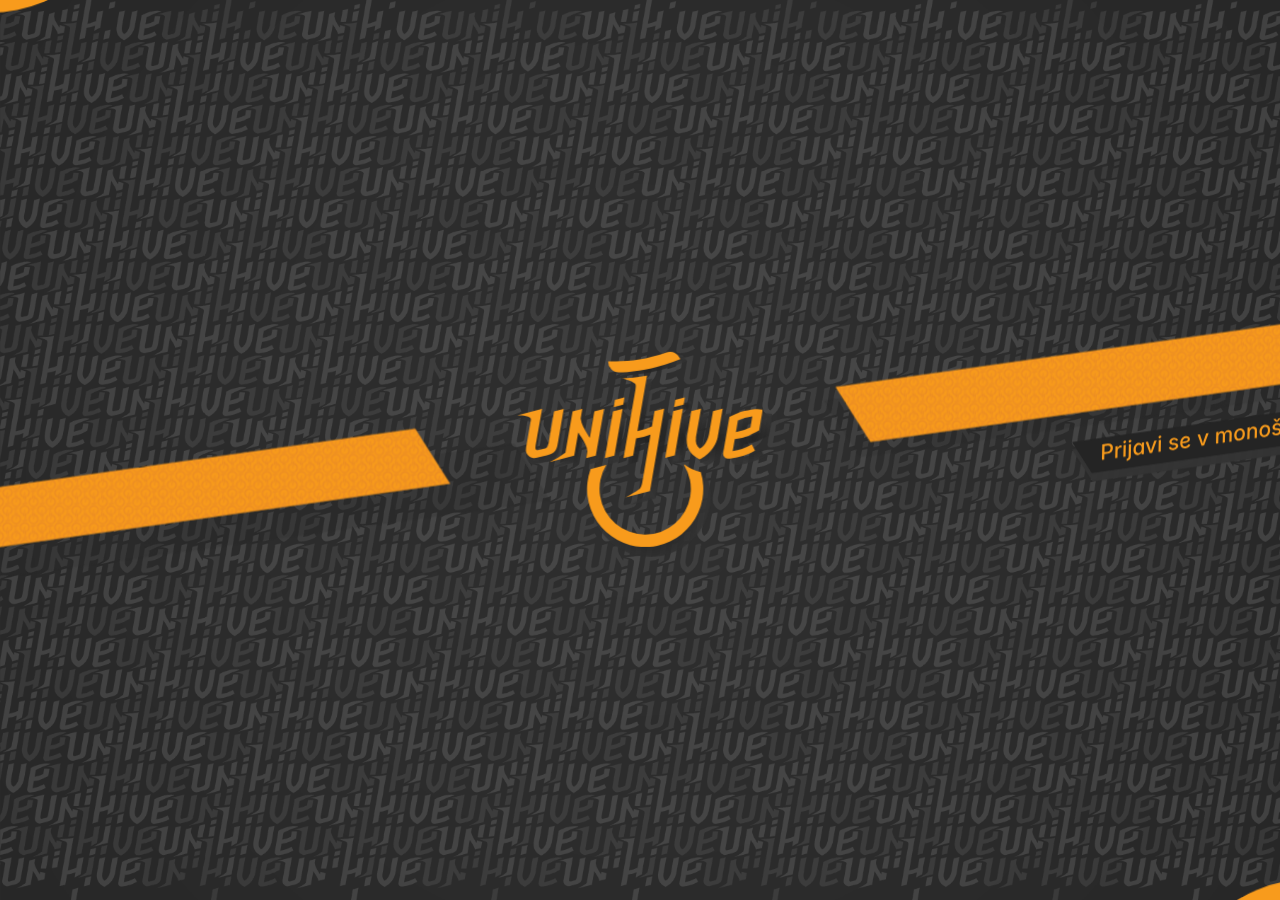
<file: index.html>
<!DOCTYPE html>
<html lang="sl">
  <head>
    <meta charset="utf-8" />
    <meta name="viewport" content="width=device-width, initial-scale=1, viewport-fit=cover" />
    <title>UniHive</title>
    <meta name="description" content="UniHive — spletna stran prihaja kmalu." />
    <link rel="canonical" href="https://unihive.si/" />
    <meta name="theme-color" content="#2b2b2b" />
    <meta name="color-scheme" content="dark" />
    <link rel="icon" href="assets/logo.svg" type="image/svg+xml" />
    <link rel="stylesheet" href="styles.css" />
  </head>
  <body>
    <div class="stage" id="stage">
      <!-- Full-bleed atmosphere: always covers the viewport (esp. portrait height). -->
      <div class="stage-bg" aria-hidden="true">
        <div class="bg-lettering"></div>
        <div class="bg-texture" id="bg-texture-a" data-variant="1"></div>
        <div class="bg-texture is-hidden" id="bg-texture-b" data-variant="2"></div>
      </div>

      <div class="frame" id="frame">
        <!--
          Artboard: 2586×1844. Visible crop: 1920×1080 centered
          (offset left 333, top 382). Elements use artboard coordinates.
        -->
        <div class="artboard" id="artboard">
          <img class="corner corner-tl" src="assets/krog_1.svg" alt="" />
          <img class="corner corner-br" src="assets/krog_2.svg" alt="" />

          <!-- CTA sits under the right yellow banner; does not spin. -->
          <a
            class="prijavi-hit"
            id="prijavi-hit"
            href="https://forms.gle/LrB7eRt9eWpAZofQ8"
            target="_blank"
            rel="noopener noreferrer"
            aria-label="Prijavi se v monošolo zdaj!"
            tabindex="-1"
          >
            <img class="prijavi-shadow" src="assets/prijavi_2026_shadow.svg" alt="" />
            <img class="prijavi-banner" src="assets/prijavi_2026.svg" alt="" />
          </a>

          <div class="spin-root" id="spin-root">
            <div class="banners" id="banners">
              <img
                class="banner-shadow"
                src="assets/rotating_banners_shadows.svg"
                alt=""
              />
              <div class="banner-track banner-track-left" id="banner-track-left">
                <img class="banner banner-left" id="banner-left" src="assets/banner_left.svg" alt="" />
                <img
                  class="banner-text banner-text-left"
                  id="text-left"
                  src="assets/spletna_stran.svg"
                  alt="spletna stran"
                />
              </div>
              <div class="banner-track banner-track-right" id="banner-track-right">
                <img class="banner banner-right" id="banner-right" src="assets/banner_right.svg" alt="" />
                <img
                  class="banner-text banner-text-right"
                  id="text-right"
                  src="assets/prihaja_kmalu.svg"
                  alt="Prihaja kmalu!"
                />
              </div>
            </div>
          </div>

          <button class="logo-hit" id="logo-hit" type="button" aria-label="UniHive" disabled>
            <img class="logo-shadow" src="assets/shadow_logo.svg" alt="" />
            <img class="logo" id="logo" src="assets/logo.svg" alt="UniHive" />
          </button>
        </div>
      </div>
    </div>

    <h1 class="visually-hidden">UniHive — spletna stran prihaja kmalu</h1>
    <script src="app.js" defer></script>
  </body>
</html>
</file>
<file: styles.css>
:root {
  color-scheme: dark;
  --bg: #2b2b2b;
  --artboard-w: 2586;
  --artboard-h: 1844;
  --crop-w: 1920;
  --crop-h: 1080;
  --crop-x: 333;
  --crop-y: 382;
  --lettering-opacity: 1;
  --frame-scale: 1;
}

*,
*::before,
*::after {
  box-sizing: border-box;
  margin: 0;
  padding: 0;
}

html,
body {
  width: 100%;
  height: 100%;
  background: var(--bg);
  overflow: hidden;
  touch-action: manipulation;
  -webkit-tap-highlight-color: transparent;
}

body {
  position: fixed;
  inset: 0;
}

.visually-hidden {
  position: absolute;
  width: 1px;
  height: 1px;
  padding: 0;
  margin: -1px;
  overflow: hidden;
  clip: rect(0, 0, 0, 0);
  white-space: nowrap;
  border: 0;
}

.stage {
  position: absolute;
  inset: 0;
  overflow: hidden;
  background: var(--bg);
}

/* Atmosphere always fills the real viewport (portrait + landscape). */
.stage-bg {
  position: absolute;
  inset: 0;
  pointer-events: none;
  z-index: 0;
}

.bg-lettering {
  position: absolute;
  left: 50%;
  top: 50%;
  width: 2757px;
  height: 1297.57px;
  /* Cover viewport while keeping native pattern aspect. */
  transform: translate(-50%, -50%) scale(var(--bg-cover-scale, 1));
  transform-origin: center center;
  background-image: url("assets/lettering_pattern.svg");
  background-size: 100% 100%;
  background-repeat: no-repeat;
  opacity: var(--lettering-opacity);
  will-change: transform;
}

.bg-texture {
  position: absolute;
  left: 50%;
  top: 50%;
  width: 2702px;
  height: 1916px;
  transform: translate(-50%, -50%) scale(var(--bg-cover-scale, 1));
  transform-origin: center center;
  background-image: url("assets/background.svg");
  background-size: 100% 100%;
  background-repeat: no-repeat;
  mix-blend-mode: screen;
  opacity: 0.45;
  pointer-events: none;
  transition: opacity 90ms linear;
  will-change: transform, opacity;
}

.bg-texture[data-variant="2"] {
  background-image: url("assets/background_2.svg");
  transform: translate(-50%, -50%) scaleX(-1) scale(var(--bg-cover-scale, 1));
  opacity: 0.4;
}

.bg-texture.is-hidden {
  opacity: 0 !important;
}

/*
  Hero crop (logo + banners). Margin-centered so scale never pins top-left.
  Transparent so stage lettering shows through.
*/
.frame {
  position: absolute;
  left: 50%;
  top: 50%;
  width: calc(var(--crop-w) * 1px);
  height: calc(var(--crop-h) * 1px);
  margin-left: calc(var(--crop-w) * -0.5px);
  margin-top: calc(var(--crop-h) * -0.5px);
  overflow: hidden;
  background: transparent;
  transform: scale(var(--frame-scale));
  transform-origin: center center;
  will-change: transform;
  z-index: 1;
}

.artboard {
  position: absolute;
  width: calc(var(--artboard-w) * 1px);
  height: calc(var(--artboard-h) * 1px);
  left: calc(var(--crop-x) * -1px);
  top: calc(var(--crop-y) * -1px);
  background: transparent;
}

.corner {
  position: absolute;
  width: 268px;
  height: 268px;
  display: block;
  pointer-events: none;
  user-select: none;
  -webkit-user-drag: none;
}

.corner-tl {
  left: 549px;
  top: 244px;
}

.corner-br {
  left: 1789px;
  top: 1324px;
}

.spin-root {
  position: absolute;
  left: 0;
  top: 0;
  width: 100%;
  height: 100%;
  pointer-events: none;
  transform-origin: 1293px 922px;
  will-change: transform;
}

.banners {
  position: absolute;
  left: 0;
  top: 698.9px;
  width: 2586px;
  height: 418.62px;
}

.banner-shadow {
  position: absolute;
  inset: 0;
  width: 100%;
  height: 100%;
  display: block;
  pointer-events: none;
  user-select: none;
  -webkit-user-drag: none;
  opacity: 0;
  mix-blend-mode: soft-light;
  transform: translate(1.6%, 3.4%) scale(1.03);
  z-index: 0;
}

.banner-track {
  position: absolute;
  inset: 0;
  will-change: transform;
  z-index: 1;
}

.banner-track-left {
  transform: translate3d(-120%, 0, 0);
}

.banner-track-right {
  transform: translate3d(120%, 0, 0);
}

.banner {
  position: absolute;
  inset: 0;
  width: 100%;
  height: 100%;
  display: block;
  user-select: none;
  -webkit-user-drag: none;
}

.banner-text {
  position: absolute;
  display: block;
  opacity: 0;
  pointer-events: none;
  user-select: none;
  -webkit-user-drag: none;
  z-index: 2;
}

.banner-text-left {
  left: 724.5px;
  top: calc(913.7px - 698.9px);
  width: 354.07px;
  height: 105.5px;
}

.banner-text-right {
  left: 1506.4px;
  top: calc(805.4px - 698.9px);
  width: 355.81px;
  height: 105.75px;
}

.prijavi-hit {
  position: absolute;
  left: 1641.5px;
  top: 822.4px;
  width: 658.97px;
  height: 172.84px;
  display: block;
  border: 0;
  padding: 0;
  background: transparent;
  cursor: pointer;
  z-index: 3;
  transform: translate3d(125%, 0, 0);
  opacity: 1;
  will-change: transform, opacity;
  -webkit-tap-highlight-color: transparent;
}

.prijavi-hit:focus-visible {
  outline: 2px solid #f89b1c;
  outline-offset: 6px;
}

.prijavi-hit.is-disabled {
  pointer-events: none;
  cursor: default;
}

.prijavi-banner,
.prijavi-shadow {
  position: absolute;
  left: 0;
  top: 0;
  display: block;
  user-select: none;
  -webkit-user-drag: none;
  pointer-events: none;
}

.prijavi-shadow {
  /* Asset viewBox is shorter than the full prijavi graphic. */
  width: 658.97px;
  height: 121.46px;
  opacity: 0.95;
  mix-blend-mode: soft-light;
  transform: translate(2%, 5%) scale(1.04);
  z-index: 0;
}

.prijavi-banner {
  width: 100%;
  height: 100%;
  z-index: 1;
}

.logo-hit {
  position: absolute;
  left: 1178px;
  top: 830px;
  width: 230px;
  height: 182.98px;
  border: 0;
  padding: 0;
  background: transparent;
  cursor: pointer;
  z-index: 5;
  transform-origin: 55% 70%;
  will-change: transform;
}

.logo-hit:disabled {
  cursor: default;
}

.logo,
.logo-shadow {
  position: absolute;
  inset: 0;
  width: 100%;
  height: 100%;
  display: block;
  user-select: none;
  -webkit-user-drag: none;
  pointer-events: none;
}

.logo {
  opacity: 0;
  will-change: opacity, transform;
}

.logo-shadow {
  opacity: 0;
  mix-blend-mode: soft-light;
  transform: translate(2%, 3%) scale(1.04);
}

@media (prefers-reduced-motion: reduce) {
  .banner-track-left,
  .banner-track-right,
  .prijavi-hit,
  .logo,
  .banner-text,
  .banner-shadow,
  .logo-hit {
    transition: none !important;
  }
}
</file>
